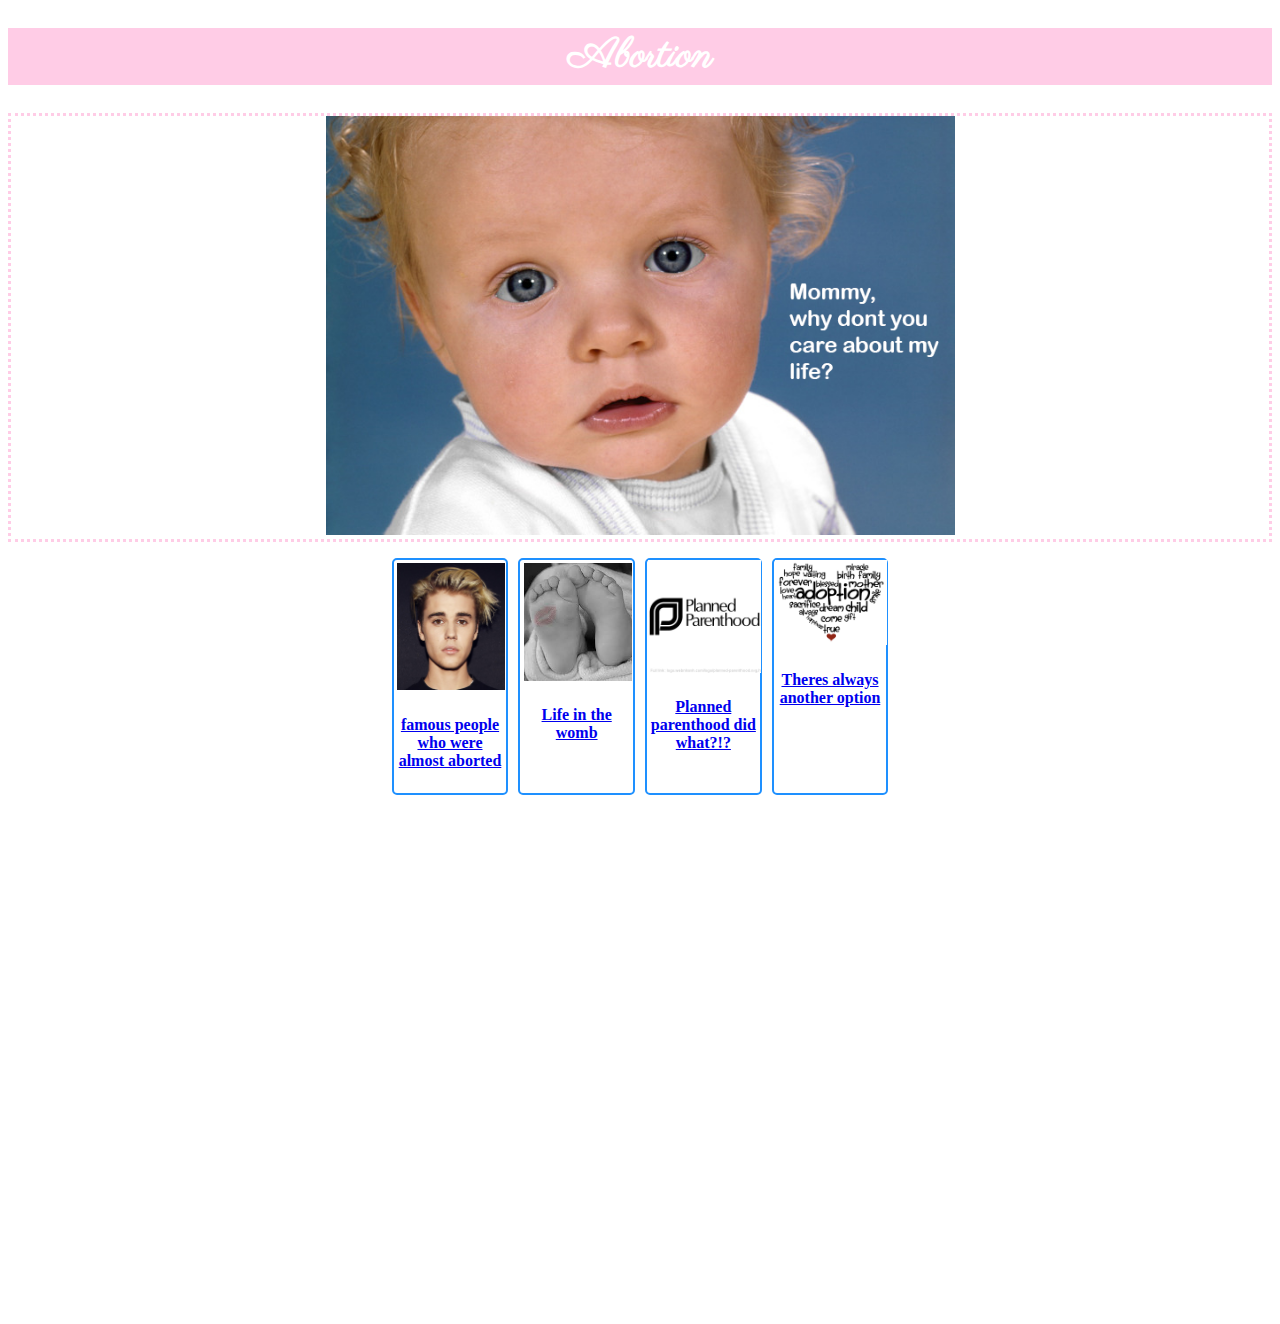
<file: index.html>
<!DOCTYPE html>
  <html>
  <title> welcome to my page!</title>
	<link href="stylesheet.css" type="text/css" rel="stylesheet">
	<body>
	<h1>
	<link href="https://fonts.googleapis.com/css?family=Parisienne" rel="stylesheet">
	Abortion 
	</h1>
	<center><div><p class="dotted">

	<img src="images/baby.png" width="50%"></center>
	
</p>

 </div>
<body>
<center><div class="grid">
    <div class="box a">
	<a href="almost.html"><img src="images/justin.jpg" width="100%"/></a>
	<a href="almost.html"><h4> famous people who were almost aborted</h4></a>
	</div>
  
  <div class="box b">
	<a href="womb.html"><img src="images/feet.jpeg" width="100%"/></a>
	<a href="womb.html"><h4>Life in the womb</h4></a>
	</div>
    
	<div class="box c">
	<a href="hood.html"><img src="images/pph.jpg" width="100%"/></a>
	<a href="hood.html"><h4>Planned parenthood did what?!? </h4></a>
	</div>
    
	
	
	<div class="box g">
	<a href="adoption.html"><img src="images/a.png" width="100%"/></a>
	<a href="adoption.html"><h4>Theres always another option</h4></a>
	</div>
	
	
 
 </div> </center>
</body>








</p>

	</html>
</file>
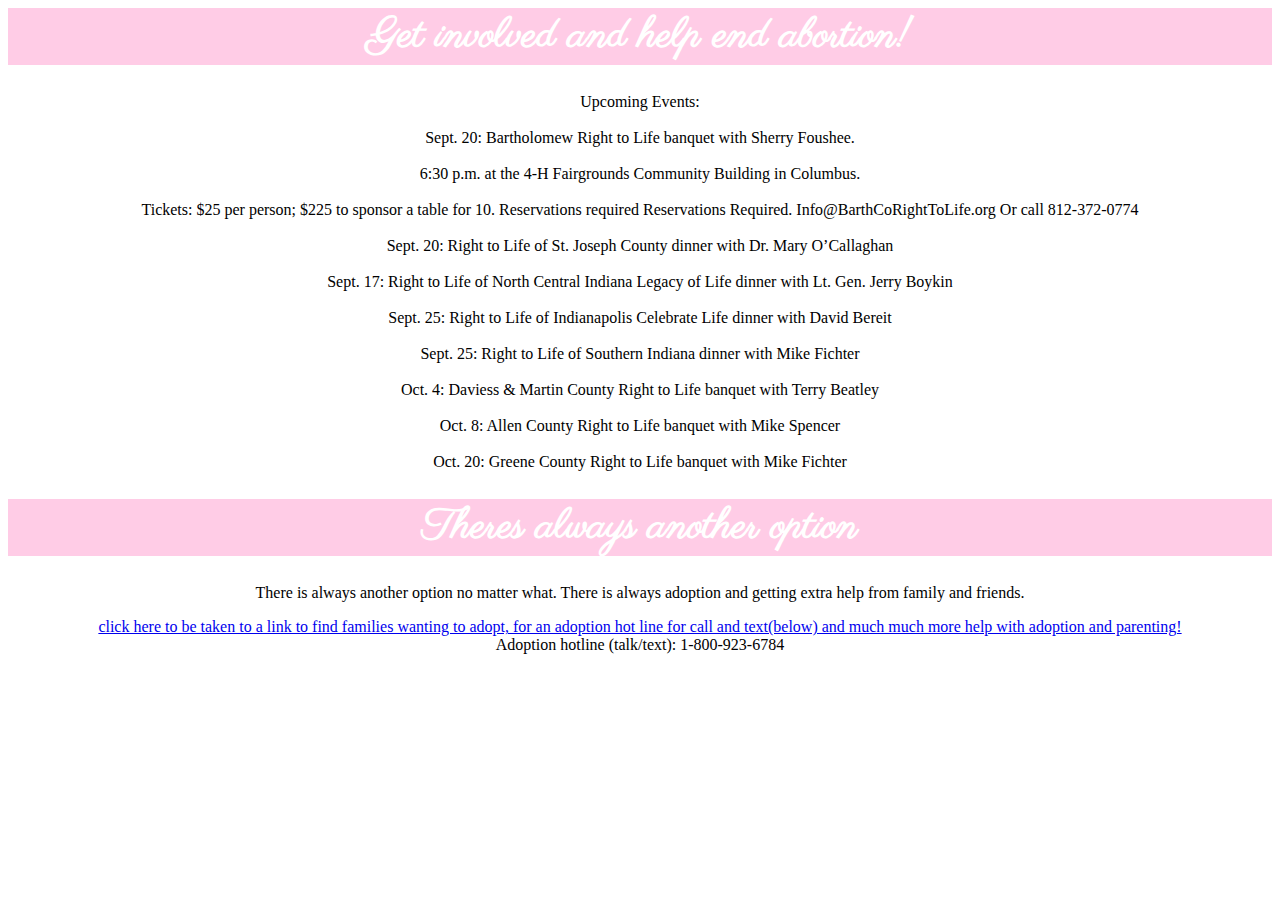
<file: adoption.html>
<html>
<link href="stylesheet.css" type="text/css" rel="stylesheet">
<link href="https://fonts.googleapis.com/css?family=Parisienne" rel="stylesheet">
  <title>theres always another option</title>
 
  
  <h1>Get involved and help end abortion! </h1>

<center><p>Upcoming Events:
<br>
<br>
Sept. 20: Bartholomew Right to Life banquet with Sherry Foushee. 
<br> 
<br>
6:30 p.m. at the 4-H Fairgrounds Community Building in Columbus.  
<br>
<br>
Tickets: $25 per person; $225 to sponsor a table for 10. Reservations required Reservations Required.
 Info@BarthCoRightToLife.org Or call 812-372-0774
<br>
<br>
Sept. 20: Right to Life of St. Joseph County dinner with Dr. Mary O’Callaghan
<br>
<br>
Sept. 17: Right to Life of North Central Indiana Legacy of Life dinner with Lt. Gen. Jerry Boykin
<br>
<br>
Sept. 25: Right to Life of Indianapolis Celebrate Life dinner with David Bereit
<br>
<br>
Sept. 25: Right to Life of Southern Indiana dinner with Mike Fichter
<br>
<br>
Oct. 4: Daviess & Martin County Right to Life banquet with Terry Beatley
<br>
<br>
Oct. 8: Allen County Right to Life banquet with Mike Spencer
<br>
<br>
Oct. 20: Greene County Right to Life banquet with Mike Fichter
</p></center>
<h1> Theres always another option </h1>
<center><p> There is always another option no matter what. There is always adoption and getting extra help from family and 
friends. </p></center>
<a href="https://lifetimeadoption.com/?utm_term=adoption%20hotline&utm_source=adwords&utm_campaign=CPCS_Adoption_Programs&utm_medium=ppc&hsa_kw=adoption%20hotline&hsa_acc=5709144030&hsa_src=g&hsa_ver=3&hsa_mt=e&hsa_cam=805738076&hsa_tgt=kwd-352455553644&hsa_ad=242807534595&hsa_net=adwords&hsa_grp=49390467526&gclid=EAIaIQobChMIiZ-t-bKY3wIVCtVkCh2R1Ao0EAAYASAAEgL5pPD_BwE">
<center>click here to be taken to a link to find families wanting to adopt, for an adoption hot line for call and text(below) and much much more help with adoption and parenting!</center>
</a>
<center> Adoption hotline (talk/text): 1-800-923-6784 </center>
</file>
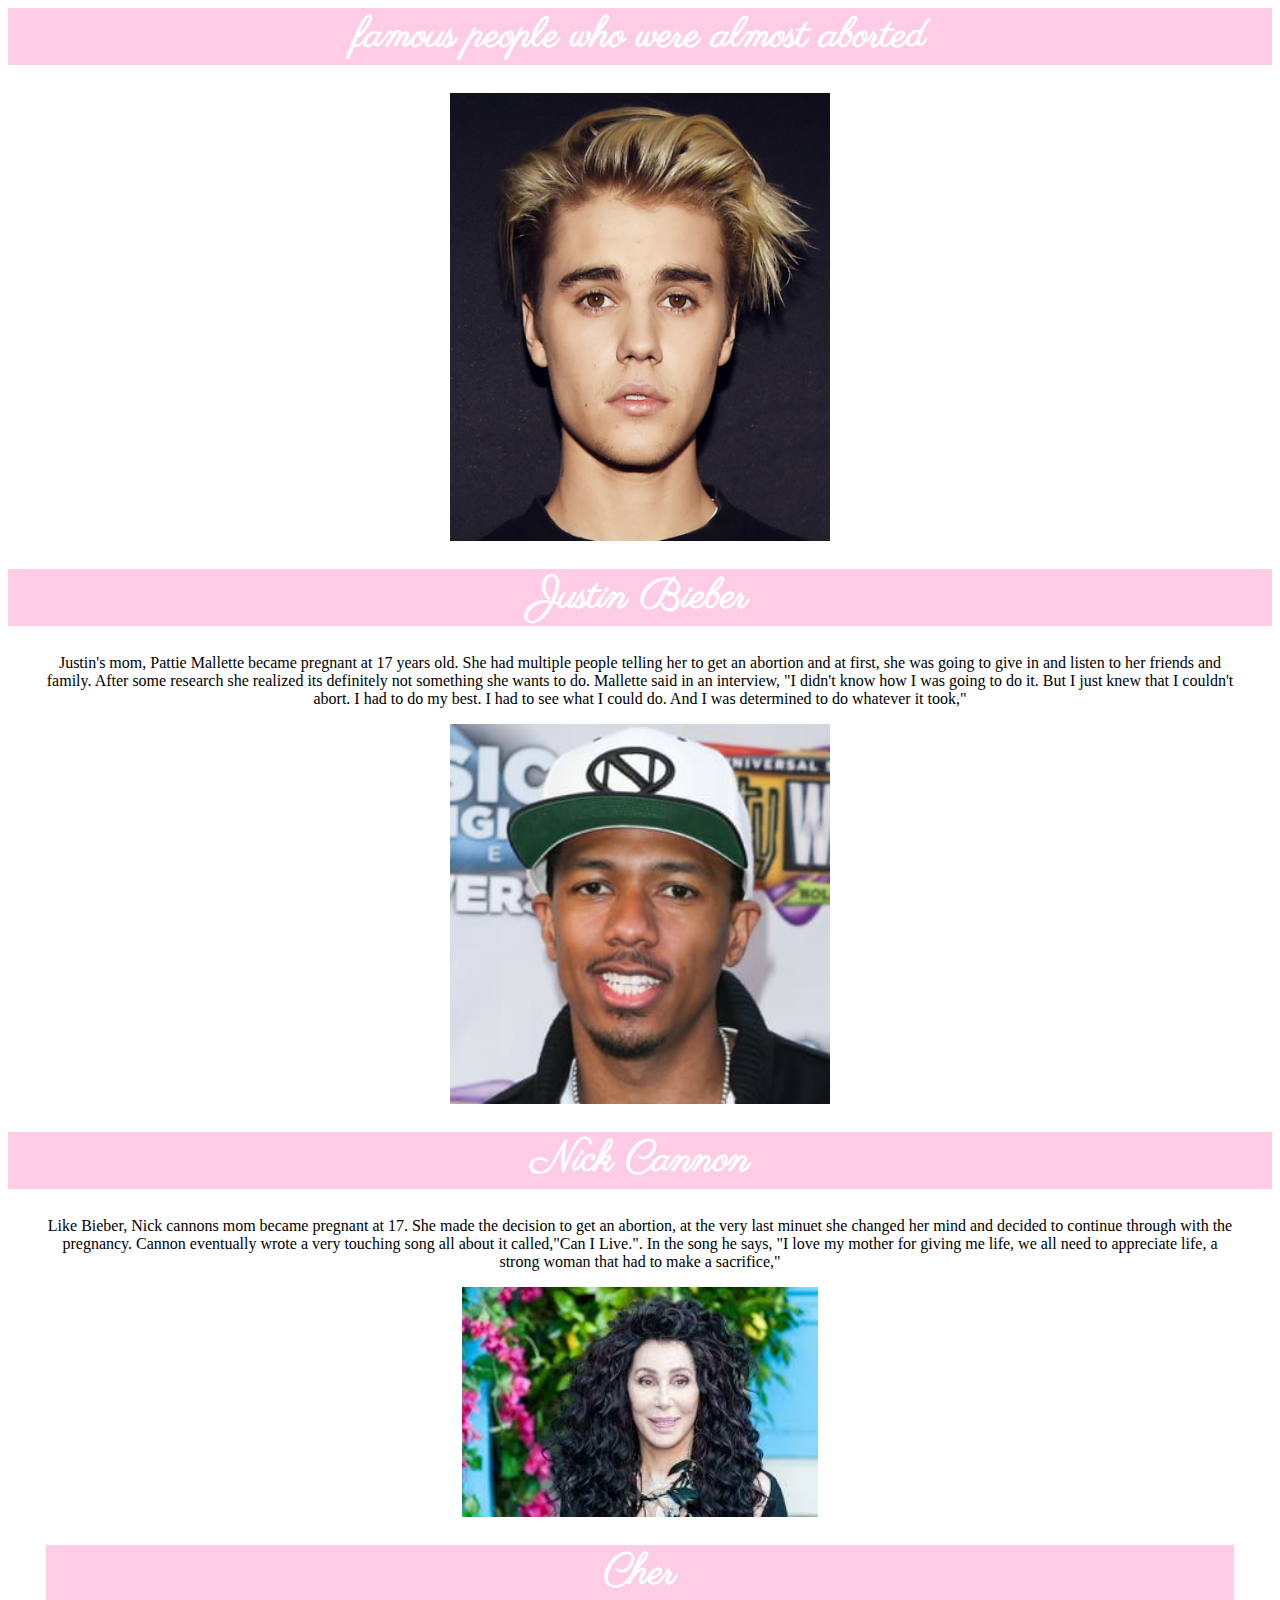
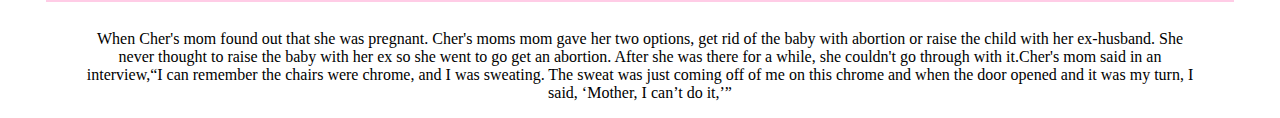
<file: almost.html>
<html>
<link href="stylesheet.css" type="text/css" rel="stylesheet">
<link href="https://fonts.googleapis.com/css?family=Parisienne" rel="stylesheet">
  <title>famous people who were almost aborted</title>
<h1> famous people who were almost aborted</h1>
<center><img src="images/justin.jpg" width="30%"/>
<h1> Justin Bieber  </h1>
<div class="p"><p> Justin's mom, Pattie Mallette became pregnant at 17 years old. She had multiple people telling her to get 
an abortion and at first, she was going to give in and listen to her friends and family. After some research she 
realized its definitely not something she wants to do. Mallette said in an interview, "I didn't know how I was 
going to do it. But I just knew that I couldn't abort. I had to do my best.
 I had to see what I could do. And I was determined to do whatever it took,"  </div></p></center>
 <center>
 <img src="images/nc.jpg" width="30%"/>
 <h1>Nick Cannon</h1>
 <div class="p"><p> Like Bieber, Nick cannons mom became pregnant at 17. She made the decision to get an abortion, at the very last minuet 
she changed her mind and decided to continue through with the pregnancy. Cannon eventually wrote a very 
touching song all about it called,"Can I Live.". In the song he says, 
"I love my mother for giving me life, we all need to appreciate life, a strong woman 
that had to make a sacrifice," </p>
<center><img src="images/download.jfif" width="30%"/></center>
 <h1> Cher </h1>
 <div class="p"><p> When Cher's mom found out that she was pregnant. Cher's moms mom gave her two options, get rid of the baby 
 with abortion or raise the child with her ex-husband. She never thought to raise the baby with her ex so she 
 went to go get an abortion. After she was there for a while, she couldn't go through with it.Cher's mom said 
 in an interview,“I can remember the chairs were chrome, and I was sweating. The sweat was just coming off of me on this chrome and when the 
door opened and it was my turn, I said, ‘Mother, I can’t do it,’”</p>
</file>
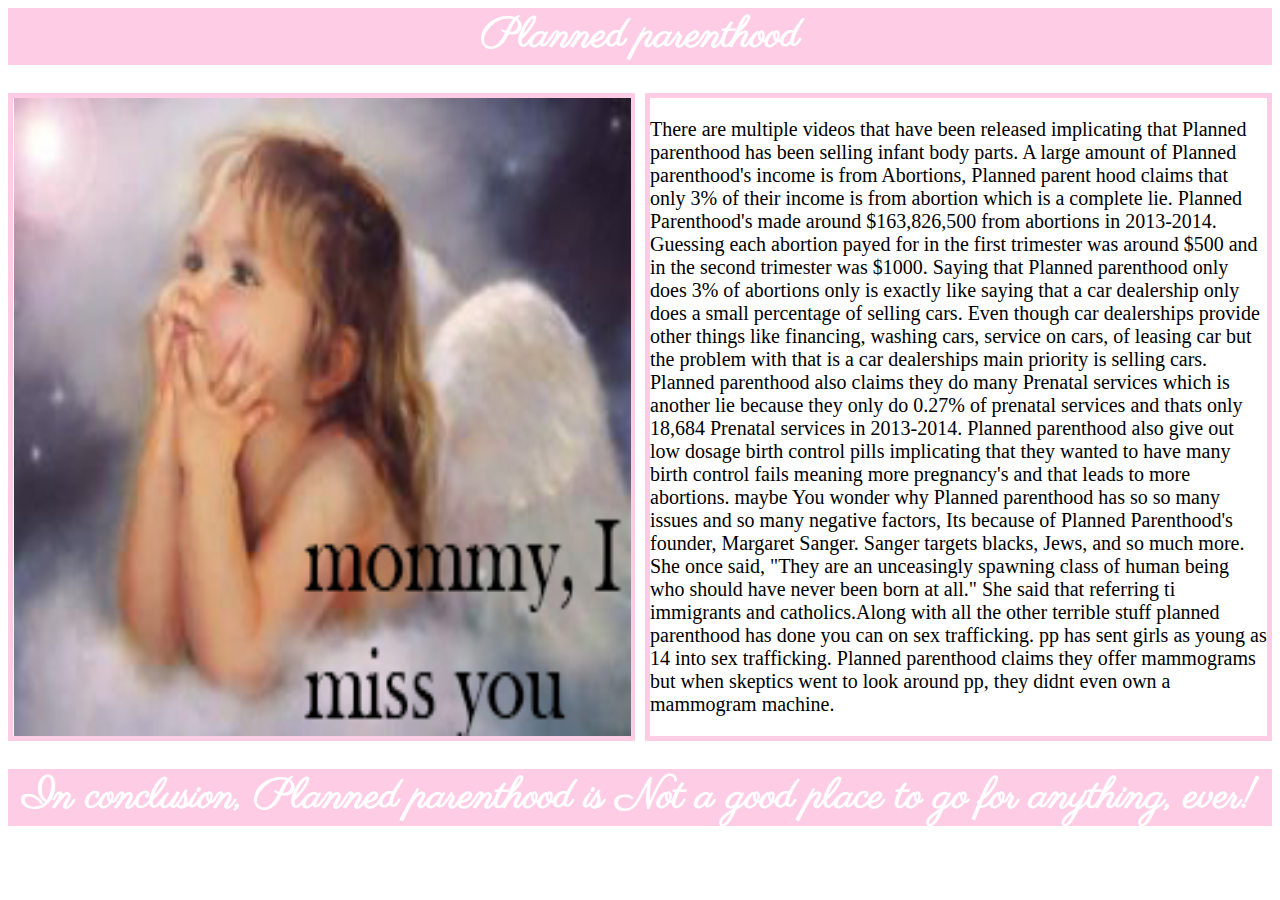
<file: hood.html>
<html>
<link href="stylesheet.css" type="text/css" rel="stylesheet">
<link href="https://fonts.googleapis.com/css?family=Parisienne" rel="stylesheet">
  <title>planned parenthood</title>
<h1> Planned parenthood </h1>
<div class="hood">
  <div class="griditem1">
    <img src="images/wow.jpg" width="30%" class="epic"/>
  </div>	
  <div class="griditem2">
	<p class="booboo">
	There are multiple videos that have been released implicating that Planned 
	parenthood has been selling infant body parts. A large amount of Planned parenthood's income is from Abortions, 
	Planned parent hood claims that only 3% of their income is from abortion which is a complete lie. Planned
	Parenthood's made around $163,826,500 from abortions in 2013-2014. Guessing each abortion payed for in the 
	first trimester was around $500 and in the second trimester was $1000. Saying that Planned parenthood only 
	does 3% of abortions only is exactly like saying that a car dealership only does a small percentage of
	selling cars. Even though car dealerships provide other things like financing, washing cars, service on 
	cars, of leasing car but the problem with that is a car dealerships main priority is selling cars. Planned
	parenthood also claims they do many Prenatal services which is another lie because they only do 0.27% 
	of prenatal services and thats only 18,684 Prenatal services in 2013-2014. Planned parenthood also give out low
	dosage birth control pills implicating that they wanted to have many birth control fails meaning more pregnancy's
	and that leads to more abortions. maybe You wonder why Planned parenthood has so so many issues and so many negative
	factors, Its because of Planned Parenthood's founder, Margaret Sanger. Sanger targets blacks, Jews, and so much more.
	She once said, "They are an unceasingly spawning class of human being who should have never been born at all."
	She said that referring ti immigrants and catholics.Along with all the other terrible stuff planned parenthood
	has done you can on sex trafficking. pp has sent girls as young as 14 into sex trafficking. Planned parenthood claims
	they offer mammograms but when skeptics went to look around pp, they didnt even own a mammogram machine. 
	</p>
  </div>	
</div> 
<h1>In conclusion, Planned parenthood is Not a good place to go for anything, ever!
</file>
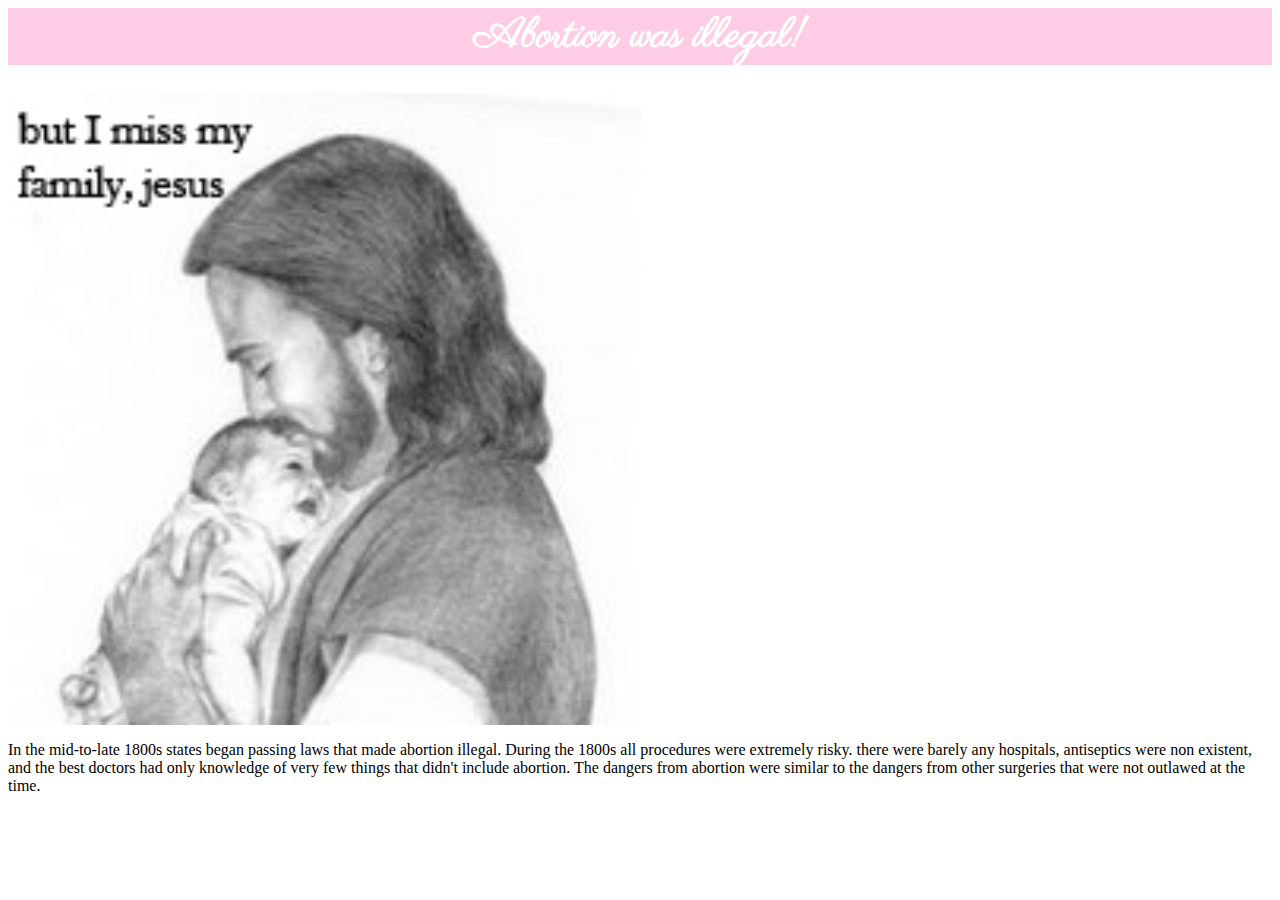
<file: illegal.html>
<html>
<link href="stylesheet.css" type="text/css" rel="stylesheet">
<link href="https://fonts.googleapis.com/css?family=Parisienne" rel="stylesheet">
  <title>Abortion was illegal!</title> 
 <h1> Abortion was illegal! </h1>
 <img src="images/jesus.jpg" width="50%"/>
  <p>In the mid-to-late 1800s states began passing laws that made abortion illegal. During the 1800s all procedures 
were extremely risky. there were barely any hospitals, antiseptics were non existent, and the best doctors 
had only knowledge of very few things that didn't include abortion. The dangers from 
  abortion were similar to the dangers from other surgeries that were not outlawed at the time. </p>
</file>
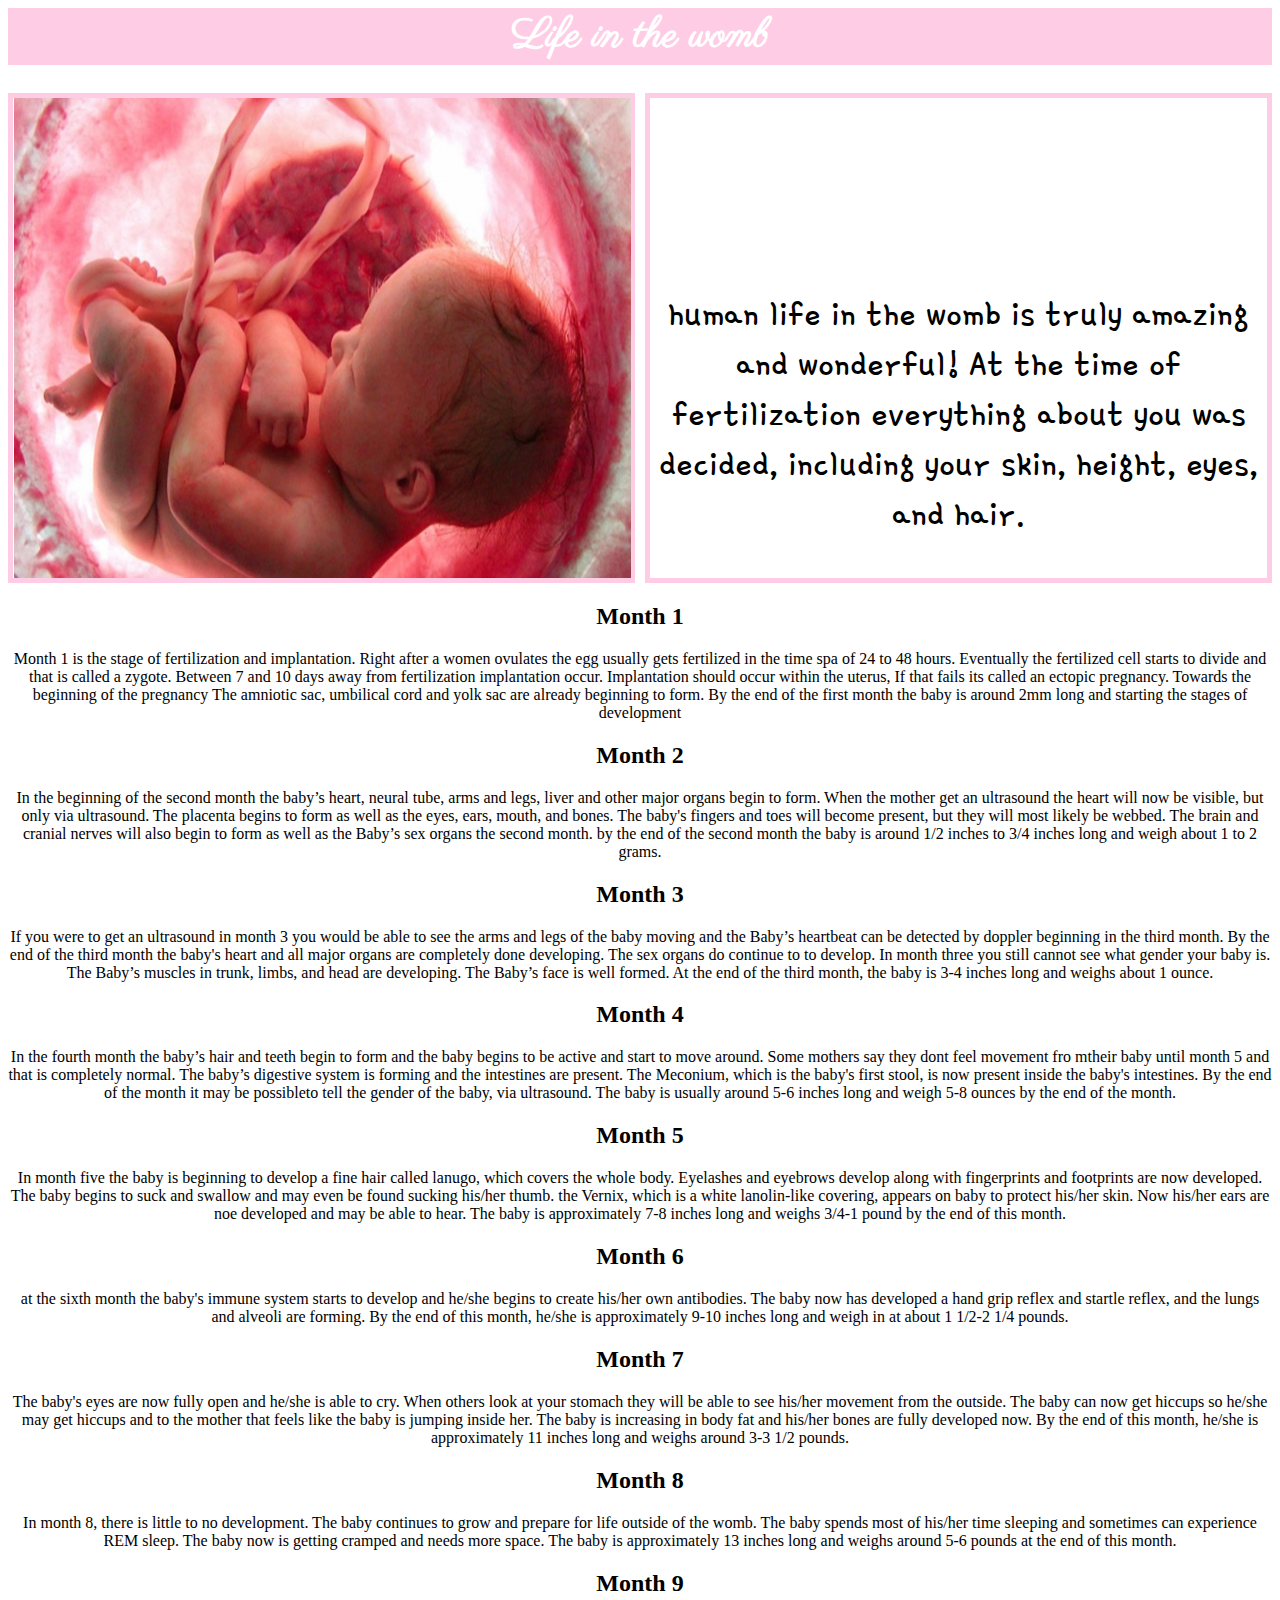
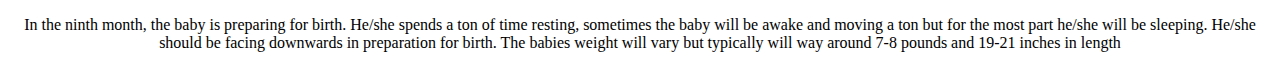
<file: womb.html>
<html>
<link href="stylesheet.css" type="text/css" rel="stylesheet">
<link href="https://fonts.googleapis.com/css?family=Parisienne" rel="stylesheet">
<link href="https://fonts.googleapis.com/css?family=Gamja+Flower" rel="stylesheet">
  
<title>
	life in the womb
</title>
  
<h1>
	Life in the womb 
	
</h1>
<div class="grid-container2">
	<div class="wombimg">
		<img src="images/babe.jpg" class="babyimage"></center>
	</div>
	<div class="wombtext">
		<center><p class="babytext"> 
		<br />
		<br />
		<br />
			human life in the womb is truly amazing and wonderful! At the time of fertilization
			everything about you was decided, including your skin, height, eyes, and hair.  
		</p></center>
	</div>
</div>


  <center>
	<h2> 
		Month 1 
	</h2>
</center>

<center>
	<p> 
		Month 1 is the stage of fertilization and implantation. Right after a women ovulates the egg 
		usually gets fertilized in the time spa of 24 to 48 hours. Eventually the fertilized cell starts
		to divide and that is called a zygote. Between 7 and 10 days away from fertilization implantation occur. 
		Implantation should occur within the uterus, If that fails its called an ectopic pregnancy. Towards 
		the beginning of the pregnancy The amniotic sac, umbilical cord and yolk sac are already beginning 
		to form. By the end of the first month the baby is around 2mm long and starting the stages of development 
	</p>
</center>

<center>
	<h2> 
		Month 2 
	</h2>
</center>

<center>
	<p> 	
		In the beginning of the second month the baby’s heart, neural tube, arms and legs, liver and other
		major organs begin to form. When the mother get an ultrasound the heart will now be visible, but only
		via ultrasound. The placenta begins to form as well as the eyes, ears, mouth, and bones. The baby's
		fingers and toes will become present, but they will most likely be webbed. The brain and cranial nerves
		will also begin to form as well as the Baby’s sex organs the second month. by the end of the second 
		month the baby is around 1/2 inches to 3/4 inches long and weigh about 1 to 2 grams.
	</p>
</center>

<center>
	<h2>  
		Month 3
	</h2>
</center>
	
<center>
	<p>
		If you were to get an ultrasound in month 3 you would be able to see the arms and legs of the baby moving 
		and the Baby’s heartbeat can be detected by doppler beginning in the third month. By the end of the third
		month the baby's heart and all major organs are completely done developing. The sex organs do continue to
		to develop. In month three you still cannot see what gender your baby is. The Baby’s muscles in trunk, 
		limbs, and head are developing. The Baby’s face is well formed. At the end of the third month, the baby 
		is 3-4 inches long and weighs about 1 ounce.
	</p>
</center>
 
 <center>
	<h2>  
		Month 4
	</h2>
</center>
	
<center>
	<p>
		In the fourth month the baby’s hair and teeth begin to form and the baby begins to be active and 
		start to move around. Some mothers say they dont feel movement fro mtheir baby until month 5 and 
		that is completely normal. The baby’s digestive system is forming and the intestines are present.
		The Meconium, which is the baby's first stool, is now present inside the baby's intestines. By the 
		end of the month it may be possibleto tell the gender of the baby, via ultrasound. The baby is 
		usually around 5-6 inches long and weigh 5-8 ounces by the end of the month. 
	</p>
</center>
 
 <center>
	<h2>  
		Month 5
	</h2>
</center>
	
<center>
	<p>
		In month five the baby is beginning to develop a fine hair called lanugo, which covers the whole 
		body. Eyelashes and eyebrows develop along with fingerprints and footprints are now developed.
		The baby begins to suck and swallow and may even be found sucking his/her thumb.
		the Vernix, which is a white lanolin-like covering, appears on baby to protect his/her skin. Now
		his/her ears are noe developed and may be able to hear. The baby is approximately 7-8 inches long and 
		weighs 3/4-1 pound by the end of this month.
	</p>
</center>
 
  <center>
	<h2>  
		Month 6
	</h2>
</center>
	
<center>
	<p>
		at the sixth month the baby's immune system starts to develop and he/she begins to create his/her 
		own antibodies. The baby now has developed a hand grip reflex and startle reflex, and the lungs
		and alveoli are forming. By the end of this month, he/she is approximately 9-10 inches long and weigh 
		in at about 1 1/2-2 1/4 pounds.
	</p>
</center>
 
 <center>
	<h2>  
		Month 7
	</h2>
</center>
	
<center>
	<p>
		The baby's eyes are now fully open and he/she is able to cry. When others look at your stomach
		they will be able to see his/her movement from the outside. The baby can now get hiccups so he/she 
		may get hiccups and to the mother that feels like the baby is jumping inside her. The baby is  
		increasing in body fat and his/her bones are fully developed now. By the end of this month, he/she
		is approximately 11 inches long and weighs around 3-3 1/2 
   pounds.
 
	</p>
</center>  
   
<center>
	<h2>  
		Month 8
	</h2>
</center>
	
<center>
	<p>
		In month 8, there is little to no development. The baby continues to grow and prepare for life 
		outside of the womb. The baby spends most of his/her time sleeping and sometimes can experience 
		REM sleep. The baby now is getting cramped and needs more space. The baby is approximately 13 
		inches long and weighs around 5-6 pounds at the end of this month.
	</p>
</center>  
   
<center>
	<h2>  
		Month 9
	</h2>
</center>
	
<center>
	<p>
		In the ninth month, the baby is preparing for birth. He/she spends a ton of time resting, sometimes the
		baby will be awake and moving a ton but for the most part he/she will be sleeping. He/she should be facing 
		downwards in preparation for birth. The babies weight will vary but typically will way around 7-8 pounds 
		and 19-21 inches in length
	</p>
</center>  
   
   
   
 
</html>
</file>
<file: stylesheet.css>
h1 {
	background-color:#ffcce6 ;
	text-align: center;
	color: white;
	font-family: 'Parisienne', cursive;
	font-size: 42px;
}

img{
	padding-left: 1px;
	padding-right: 1px;
}

p.dotted {
	border-style: dotted;
	border-color:#ffcce6;
}

.grid {
  border: 2px ;
  height: 750px;
  width: 750px;
  display: grid;
  grid-template-columns: 1fr 1fr 1fr 1fr 1fr 1fr;
  grid-template-rows: 1fr 1fr 1fr 1fr 1fr 1fr 1fr;
  grid-row-gap: 10px;
  grid-column-gap: 10px;
}

.box {
  background-color: white;
  color: black;
  border: 2px dodgerblue solid;
  border-radius: 5px;
}

.a {
	grid-column-start: 2;
	grid-column-end: span 1;
	grid-row-start: 1;
	grid-row-end: 1;
	padding:2%;
	text-align:center;
}

.b {
	grid-column-start: 3;
	grid-column-end: span 1;
	grid-row-start: 1;
	grid-row-end: 1;
	Padding:2%;
	text-align:center;
}

.c {  
	grid-column-start: 4;
	grid-column-end: span 1;
	grid-row-start: 1;
	grid-row-end: 1;
	text-align:center;
}



.g {
  grid-column-start: 5;
  grid-column-end: span 1;
  grid-row-start: 1;
  grid-row-end: 1;
  text-align:center;
}

.grid-container2 {
	display: grid;
	grid-template-columns: 1fr 1fr;
	grid-gap: 10px;
}

.wombimg {
	grid-column: 1;
	grid-row: span 50;
	border: 5px solid #ffcce6;
}

.wombtext {
	grid-column: 2;
	grid-row: span 50;
	border: 5px solid #ffcce6;
}

.babyimage {
	width: 100%;
	height: 100%;
}

.babytext {
	text-align: center;
	font-size: 40px;
	font-family: 'Gamja Flower', cursive;
}

.p {
	padding-left:3%;
	padding-right:3%;
}

.hood {
	display: grid;
	grid-template-columns: 1fr 1fr;
	grid-gap: 10px;
}

img.epic {
	width: 100%;
	height: 100%;
}

.griditem1{
	border: 5px solid #ffcce6;
	grid-column: 1;
	grid-row: span 1;
}

.griditem2{
	border: 5px solid #ffcce6;
	grid-column:2;
}


.booboo{
	font-size:20px;
}
</file>
